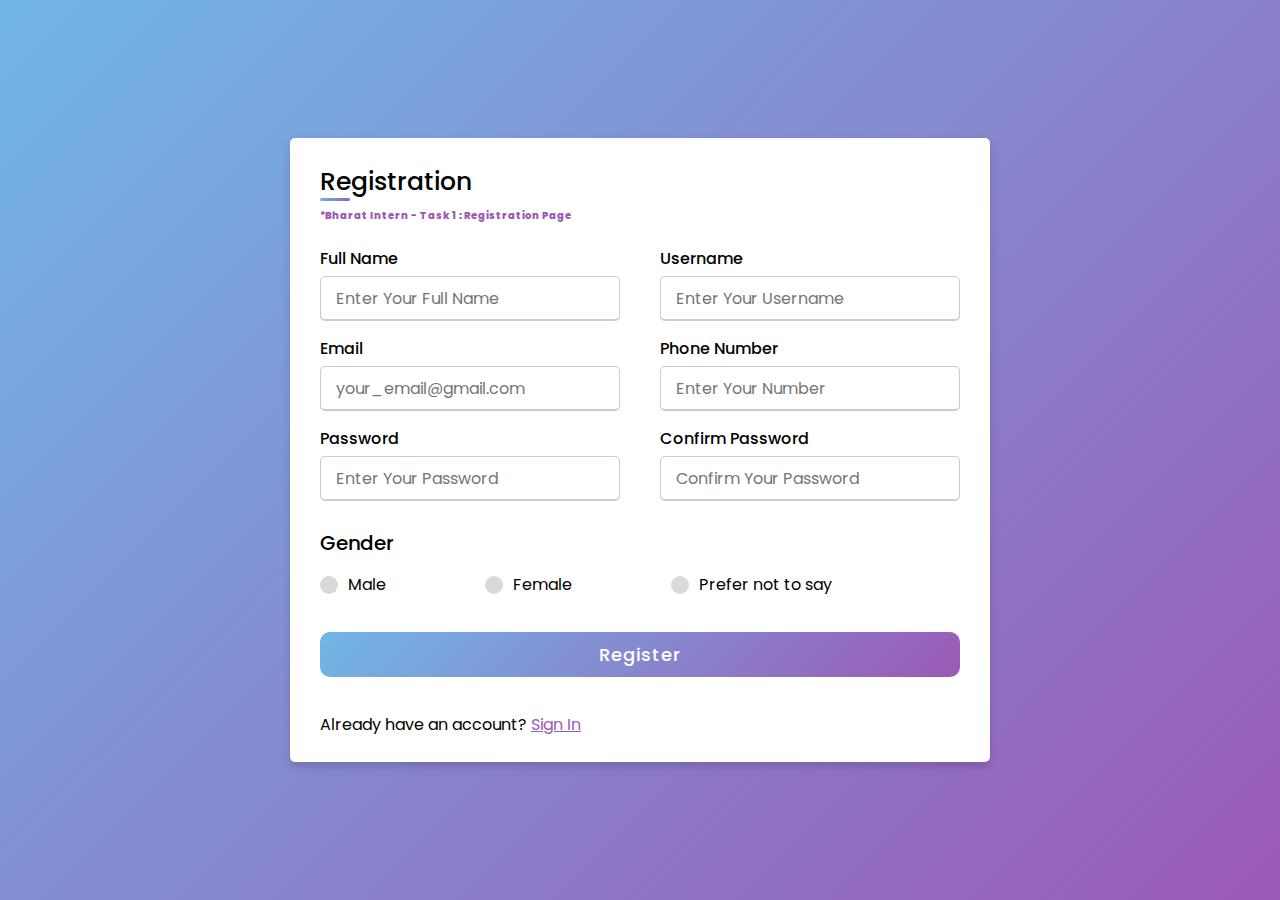
<file: index.html>
<!DOCTYPE html>
<!-- Designined by CodingLab - youtube.com/codinglabyt -->
<html lang="en" dir="ltr">
  <head>
    <meta charset="UTF-8">
    <title> Responsive Registration Form | CodingLab </title>
    <link rel="stylesheet" href="style.css">
     <meta name="viewport" content="width=device-width, initial-scale=1.0">
   </head>
<body>
  <div class="container">
    <div class="title">Registration</div>
    <small class="bharat" >*Bharat Intern - Task 1 : Registration Page</small>
    <div class="content">
      <form action="#">
        <div class="user-details">
          <div class="input-box">
            <span class="details">Full Name</span>
            <input type="text" placeholder="Enter Your Full Name" required>
          </div>
          <div class="input-box">
            <span class="details">Username</span>
            <input type="text" placeholder="Enter Your Username" required>
          </div>
          <div class="input-box">
            <span class="details">Email</span>
            <!-- <input type="text" placeholder="Enter your email" required> -->
            <!-- <input type="email" id="email" name="email" placeholder="Enter your email" pattern="[a-zA-Z0-9._%+-]+@gmail\.com" title="Please enter a valid Gmail address" required> -->
            <input type="email" placeholder="your_email@gmail.com" pattern="[a-zA-Z0-9._%+-]+@gmail\.com" title="Please enter a valid Gmail address" required>
            <!-- <small class="error-message">Please use a Gmail address.</small> -->
          </div>
          <div class="input-box">
            <span class="details">Phone Number</span>
            <!-- <input type="number" placeholder="Enter your number" required> -->
            <!-- <input type="tel" id="phoneNumber" name="phoneNumber" placeholder="Enter your number" pattern="[0-9]*" title="Please enter a valid phone number" required> -->
            <input type="tel" placeholder="Enter Your Number" pattern="[0-9]*" title="Please enter a valid phone number" required>
            <!-- <small class="error-message">Only numeric characters are allowed.</small> -->
          </div>
    
          

          
          <div class="input-box">
            <span class="details">Password</span>
            <input type="password" placeholder="Enter Your Password" required>
          </div>
          <div class="input-box">
            <span class="details">Confirm Password</span>
            <input type="password" placeholder="Confirm Your Password" required>
          </div>
        </div>
        <div class="gender-details">
          <input type="radio" name="gender" id="dot-1">
          <input type="radio" name="gender" id="dot-2">
          <input type="radio" name="gender" id="dot-3">
          <span class="gender-title">Gender</span>
          <div class="category">
            <label for="dot-1">
            <span class="dot one"></span>
            <span class="gender">Male</span>
          </label>
          <label for="dot-2">
            <span class="dot two"></span>
            <span class="gender">Female</span>
          </label>
          <label for="dot-3">
            <span class="dot three"></span>
            <span class="gender">Prefer not to say</span>
            </label>
          </div>
        </div>
        <div class="button">
          <input type="submit" value="Register">
        </div>
        <footer>
          <!-- <div class="text-neutral-400 text-center mt-4"> -->
            <div >
            <p>Already have an account?
              <span><a class="clickable-element" href="signin.html">Sign In </a></span>
            </p>
          </div>
        </footer>
      </form>
    </div>
  </div>

</body>
</html>
</file>
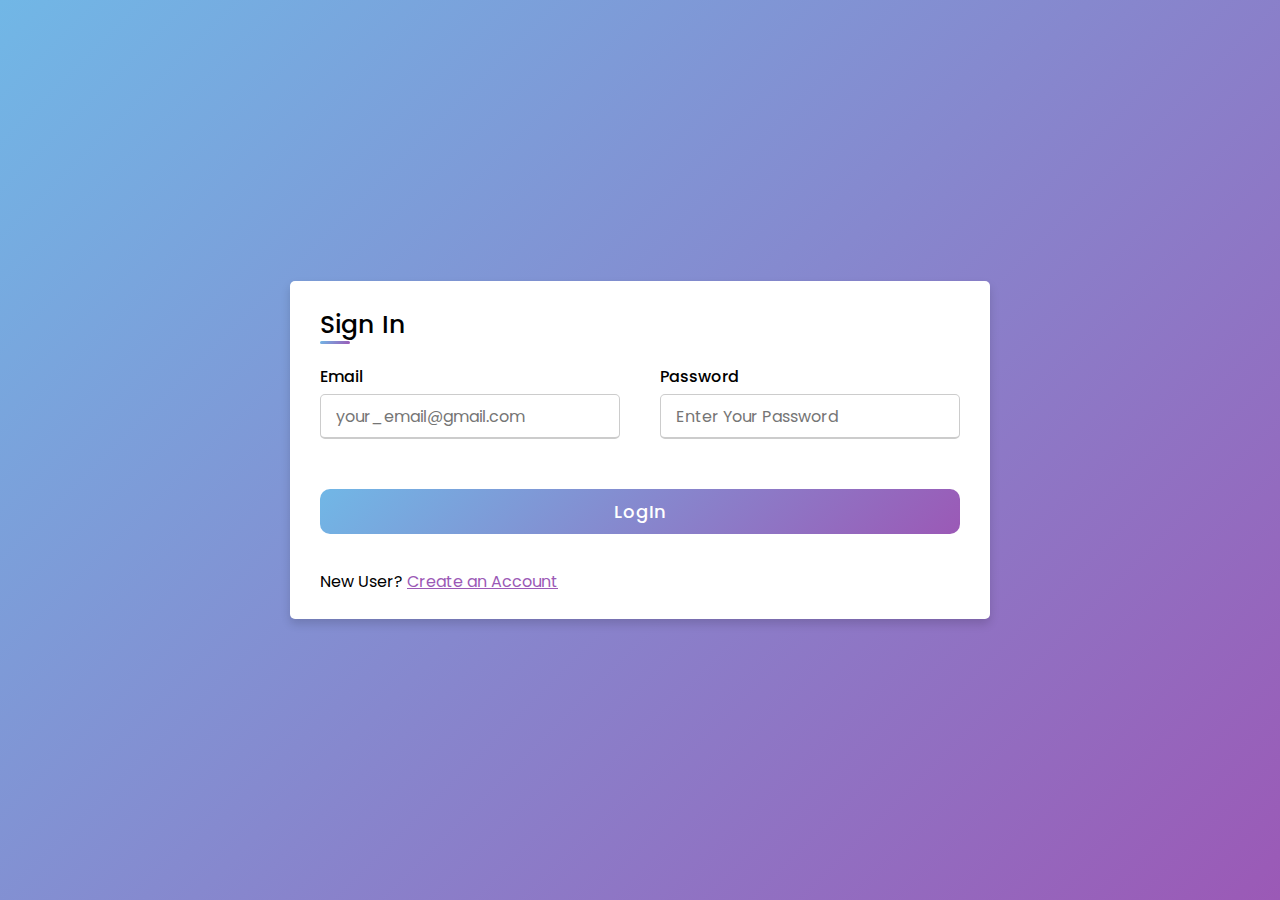
<file: signin.html>
<!DOCTYPE html>
<!-- Designined by CodingLab - youtube.com/codinglabyt -->
<html lang="en" dir="ltr">
  <head>
    <meta charset="UTF-8">
    <title> Responsive_Registration_Form</title>
    <link rel="stylesheet" href="style.css">
     <meta name="viewport" content="width=device-width, initial-scale=1.0">
   </head>
<body>
  <div class="container">
    <div class="title">Sign In</div>
    <div class="content">
      <form action="#">
        <div class="user-details">
          <!-- <div class="input-box">
            <span class="details">Full Name</span>
            <input type="text" placeholder="Enter Your Full Name" required>
          </div>
          <div class="input-box">
            <span class="details">Username</span>
            <input type="text" placeholder="Enter Your Username" required>
          </div> -->
          <div class="input-box">
            <span class="details">Email</span>
            <!-- <input type="text" placeholder="Enter your email" required> -->
            <!-- <input type="email" id="email" name="email" placeholder="Enter your email" pattern="[a-zA-Z0-9._%+-]+@gmail\.com" title="Please enter a valid Gmail address" required> -->
            <input type="email" placeholder="your_email@gmail.com" pattern="[a-zA-Z0-9._%+-]+@gmail\.com" title="Please enter a valid Gmail address" required>
            <!-- <small class="error-message">Please use a Gmail address.</small> -->
          </div>
          <!-- IN USE          <div class="input-box"> -->
          <!-- IN USE            <span class="details">Phone Number</span> -->
                            <!-- <input type="number" placeholder="Enter your number" required> -->
                            <!-- <input type="tel" id="phoneNumber" name="phoneNumber" placeholder="Enter your number" pattern="[0-9]*" title="Please enter a valid phone number" required> -->
            <!-- IN USE            <input type="tel" placeholder="Enter Your Number" pattern="[0-9]*" title="Please enter a valid phone number" required> -->
                            <!-- <small class="error-message">Only numeric characters are allowed.</small> -->
            <!-- IN USE          </div> -->
    
          

          
          <div class="input-box">
            <span class="details">Password</span>
            <input type="password" placeholder="Enter Your Password" required>
          </div>
          <!-- <div class="input-box">
            <span class="details">Confirm Password</span>
            <input type="password" placeholder="Confirm Your Password" required>
          </div> -->
        </div>
        <!-- <div class="gender-details">
          <input type="radio" name="gender" id="dot-1">
          <input type="radio" name="gender" id="dot-2">
          <input type="radio" name="gender" id="dot-3">
          <span class="gender-title">Gender</span>
          <div class="category">
            <label for="dot-1">
            <span class="dot one"></span>
            <span class="gender">Male</span>
          </label>
          <label for="dot-2">
            <span class="dot two"></span>
            <span class="gender">Female</span>
          </label>
          <label for="dot-3">
            <span class="dot three"></span>
            <span class="gender">Prefer not to say</span>
            </label>
          </div>
        </div> -->
        <div class="button">
          <input type="submit" value="LogIn">
        </div>
        <footer>
          <!-- <div class="text-neutral-400 text-center mt-4"> -->
            <div >
            <p>New User?
              <span> <a class="clickable-element" href="index.html">Create an Account </a></span>
            </p>
          </div>
        </footer>
      </form>
    </div>
  </div>

</body>
</html>
</file>
<file: style.css>
@import url('https://fonts.googleapis.com/css2?family=Poppins:wght@200;300;400;500;600;700&display=swap');
*{
  margin: 0;
  padding: 0;
  box-sizing: border-box;
  font-family: 'Poppins',sans-serif;
  /* font-family: system-ui, -apple-system, BlinkMacSystemFont, 'Segoe UI', Roboto, Oxygen, Ubuntu, Cantarell, 'Open Sans', 'Helvetica Neue', sans-serif; */
}
body{
  height: 100vh;
  display: flex;
  justify-content: center;
  align-items: center;
  padding: 10px;
  background: linear-gradient(135deg, #71b7e6, #9b59b6);
}
.container{
  max-width: 700px;
  width: 100%;
  background-color: #fff;
  padding: 25px 30px;
  border-radius: 5px;
  box-shadow: 0 5px 10px rgba(0,0,0,0.15);
}
.container .title{
  font-size: 25px;
  font-weight: 500;
  position: relative;
}
.container .title::before{
  content: "";
  position: absolute;
  left: 0;
  bottom: 0;
  height: 3px;
  width: 30px;
  border-radius: 5px;
  background: linear-gradient(135deg, #71b7e6, #9b59b6);
}
.content form .user-details{
  display: flex;
  flex-wrap: wrap;
  justify-content: space-between;
  margin: 20px 0 12px 0;
}
form .user-details .input-box{
  margin-bottom: 15px;
  width: calc(100% / 2 - 20px);
}
form .input-box span.details{
  display: block;
  font-weight: 500;
  margin-bottom: 5px;
}
.user-details .input-box input{
  height: 45px;
  width: 100%;
  outline: none;
  font-size: 16px;
  border-radius: 5px;
  padding-left: 15px;
  border: 1px solid #ccc;
  border-bottom-width: 2px;
  transition: all 0.3s ease;
}
.user-details .input-box input:focus,
.user-details .input-box input:valid{
  border-color: #9b59b6;
}
 form .gender-details .gender-title{
  font-size: 20px;
  font-weight: 500;
 }
 form .category{
   display: flex;
   width: 80%;
   margin: 14px 0 ;
   justify-content: space-between;
 }
 form .category label{
   display: flex;
   align-items: center;
   cursor: pointer;
 }
 form .category label .dot{
  height: 18px;
  width: 18px;
  border-radius: 50%;
  margin-right: 10px;
  background: #d9d9d9;
  border: 5px solid transparent;
  transition: all 0.3s ease;
}
 #dot-1:checked ~ .category label .one,
 #dot-2:checked ~ .category label .two,
 #dot-3:checked ~ .category label .three{
   background: #9b59b6;
   border-color: #d9d9d9;
 }
 form input[type="radio"]{
   display: none;
 }
 form .button{
   height: 45px;
   margin: 35px 0
 }
 form .button input{
   height: 100%;
   width: 100%;
   border-radius: 10px;
   border: none;
   color: #fff;
   font-size: 18px;
   font-weight: 500;
   letter-spacing: 1px;
   cursor: pointer;
   transition: all 0.3s ease;
   background: linear-gradient(135deg, #71b7e6, #9b59b6);
 }
 form .button input:hover{
  /* transform: scale(0.99); */
  background: linear-gradient(-135deg, #71b7e6, #9b59b6);
  }
 @media(max-width: 584px){
 .container{
  max-width: 100%;
}
form .user-details .input-box{
    margin-bottom: 15px;
    width: 100%;
  }
  form .category{
    width: 100%;
  }
  .content form .user-details{
    max-height: 300px;
    overflow-y: scroll;
  }
  .user-details::-webkit-scrollbar{
    width: 5px;
  }
  }
  @media(max-width: 459px){
  .container .content .category{
    flex-direction: column;
  }
}


.clickable-element:active {
  /* Your styles for when the element is clicked go here */
  background-color: #b3d9ff; /* Example background color change */
}

/* Additional styles for demonstration */
.clickable-element {
  /* padding: 10px; */
  /* border: 1px solid #ccc; */
  color: #9b59b6;
  cursor: pointer;
}
.bharat{
  font-size: 10px;
  font-weight: 800;
  color: #9b59b6;
}
</file>
